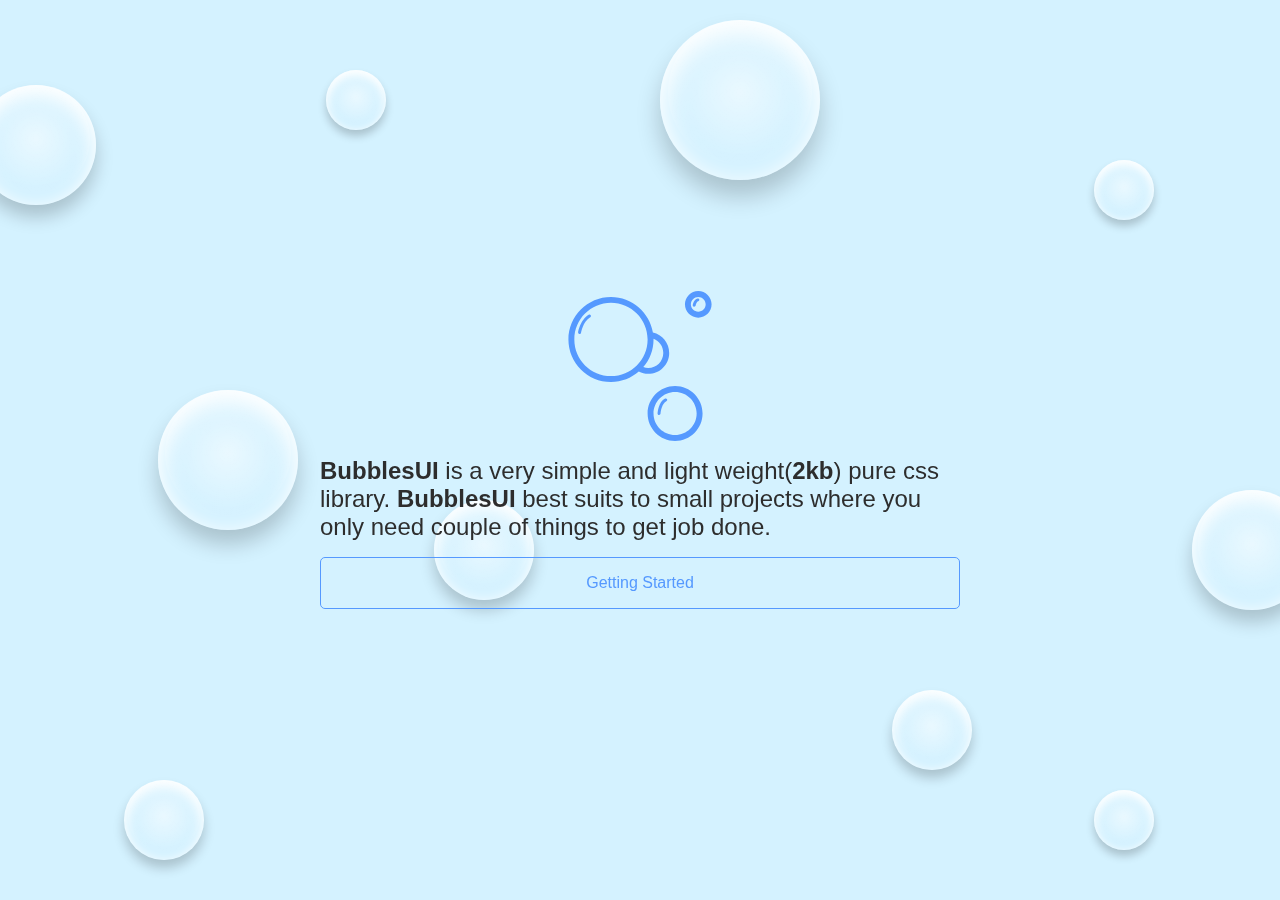
<file: index.html>
<!DOCTYPE html>
<html lang="en">

<head>
    <meta charset="UTF-8">
    <title>Welcome to lite-ui</title>
    <link rel="stylesheet" href="reset.css">
    <link rel="stylesheet" href="index.css">
    <style>
    
    </style>
    <link rel="stylesheet" href="bubbles-animation.css">
</head>

<body>
    <div id="background-wrap">
    <div class="bubble x1"></div>
    <div class="bubble x2"></div>
    <div class="bubble x3"></div>
    <div class="bubble x4"></div>
    <div class="bubble x5"></div>
    <div class="bubble x6"></div>
    <div class="bubble x7"></div>
    <div class="bubble x8"></div>
    <div class="bubble x9"></div>
    <div class="bubble x10"></div>
</div>
    <div class="container">
        <img src="img/bubbles.svg" alt="">
        <p><strong>BubblesUI</strong> is a very simple and light weight(<strong>2kb</strong>) pure css library. <strong>BubblesUI</strong> best suits to small projects where you only need couple of things to get job done.
        </p>
        
        <a href="./getting-started.html">Getting Started</a>
    </div>
</body>

</html>
</file>
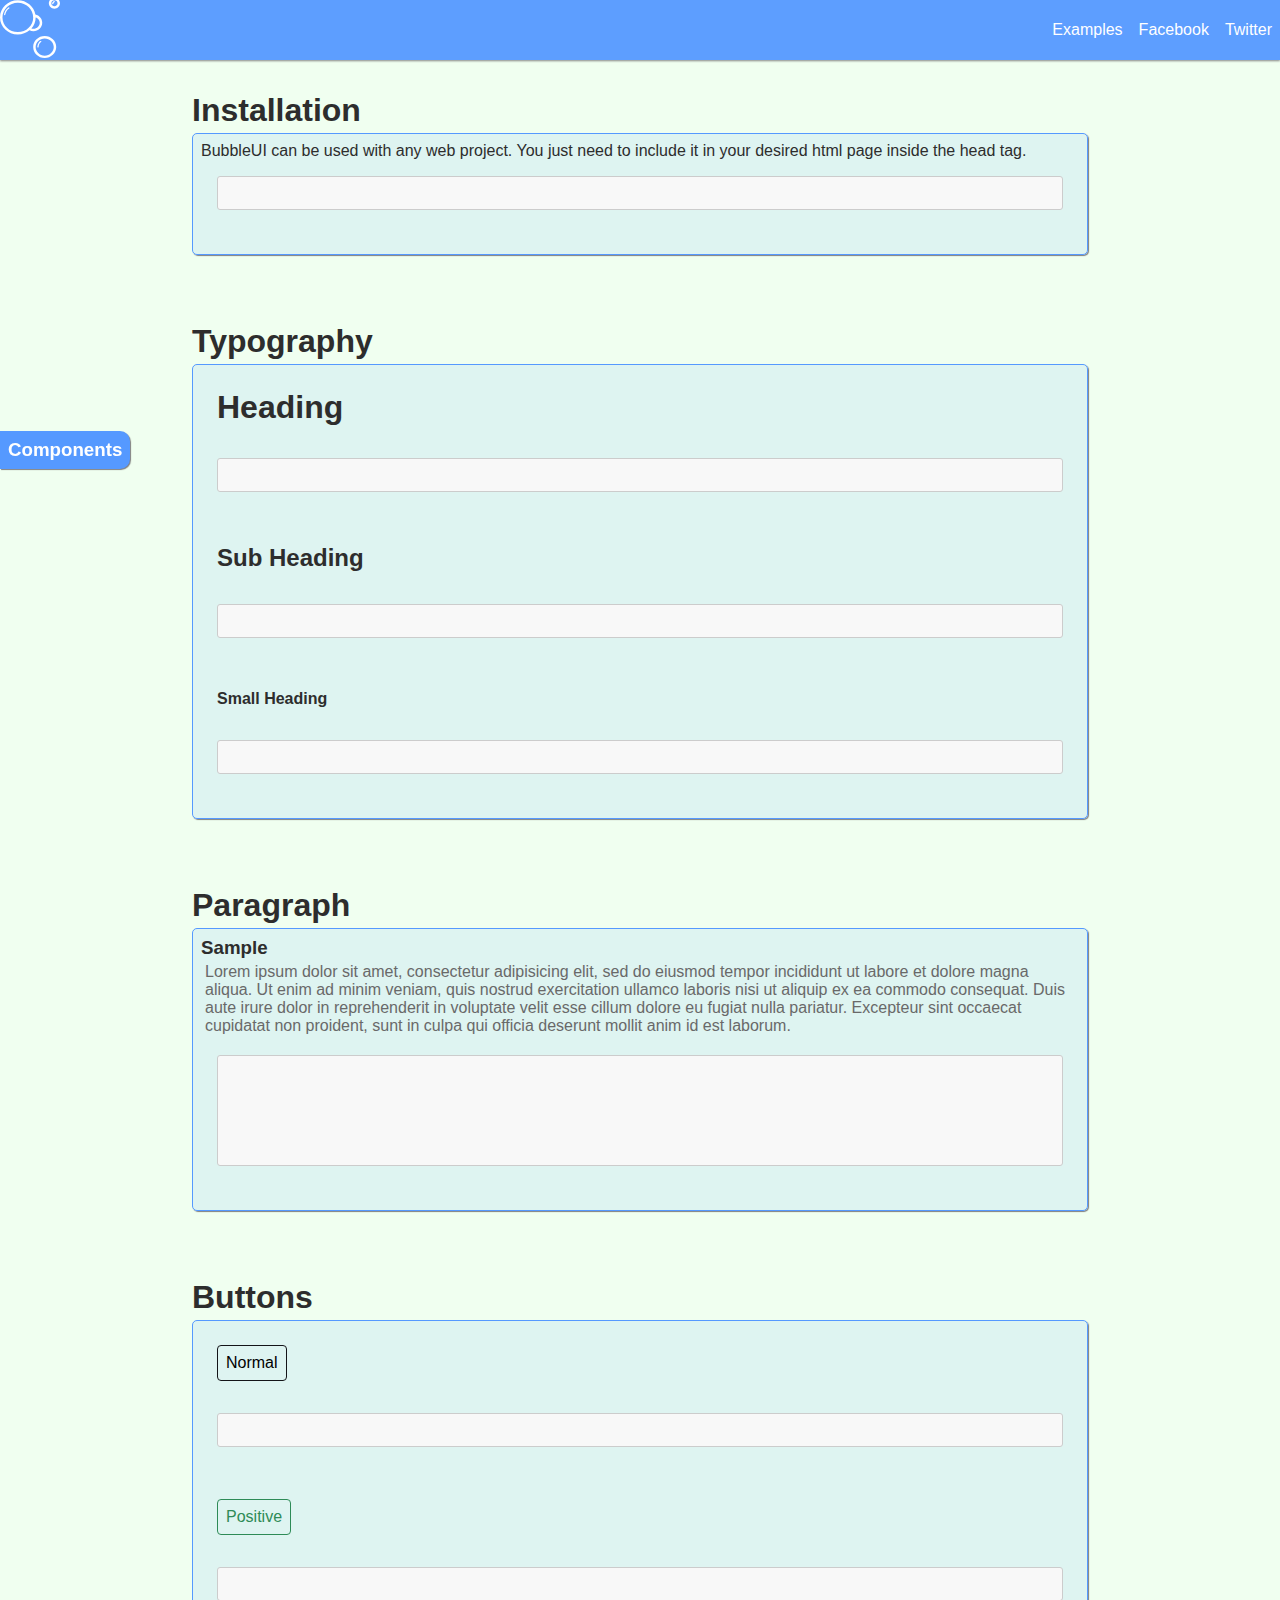
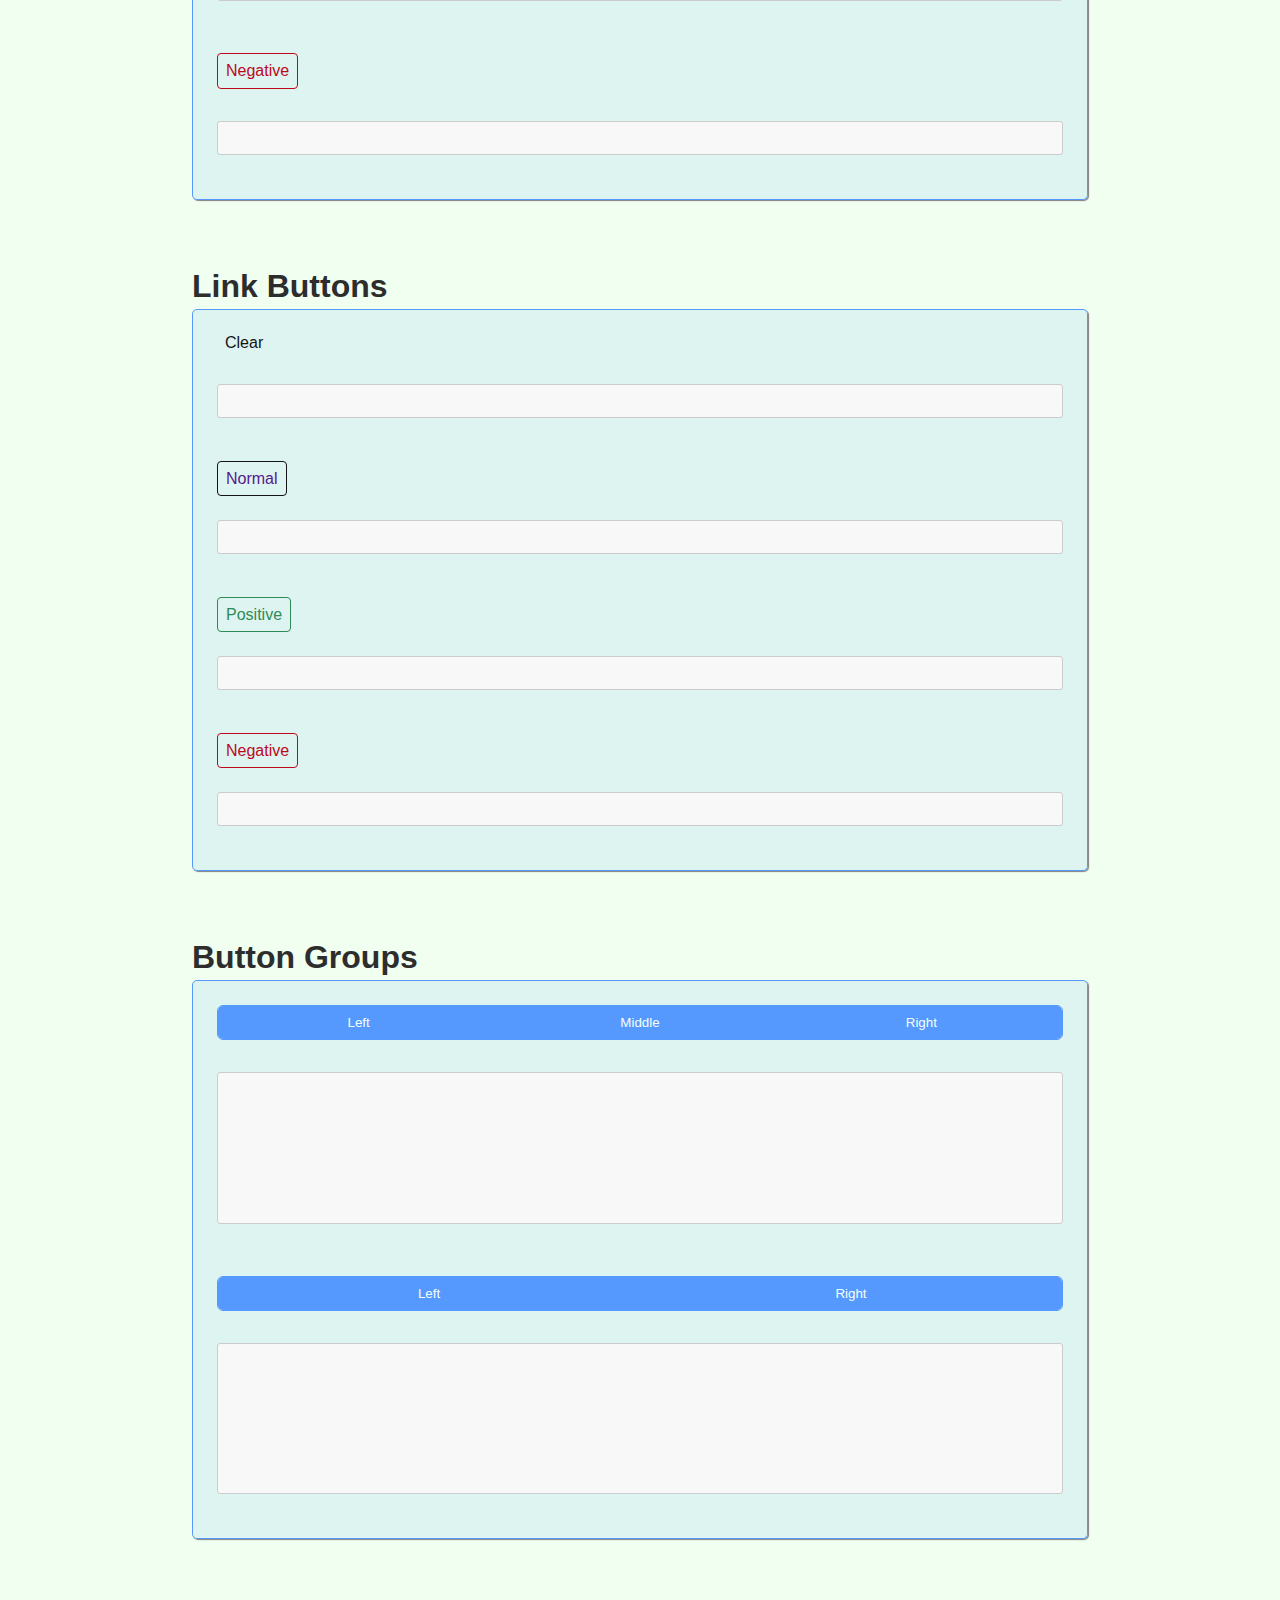
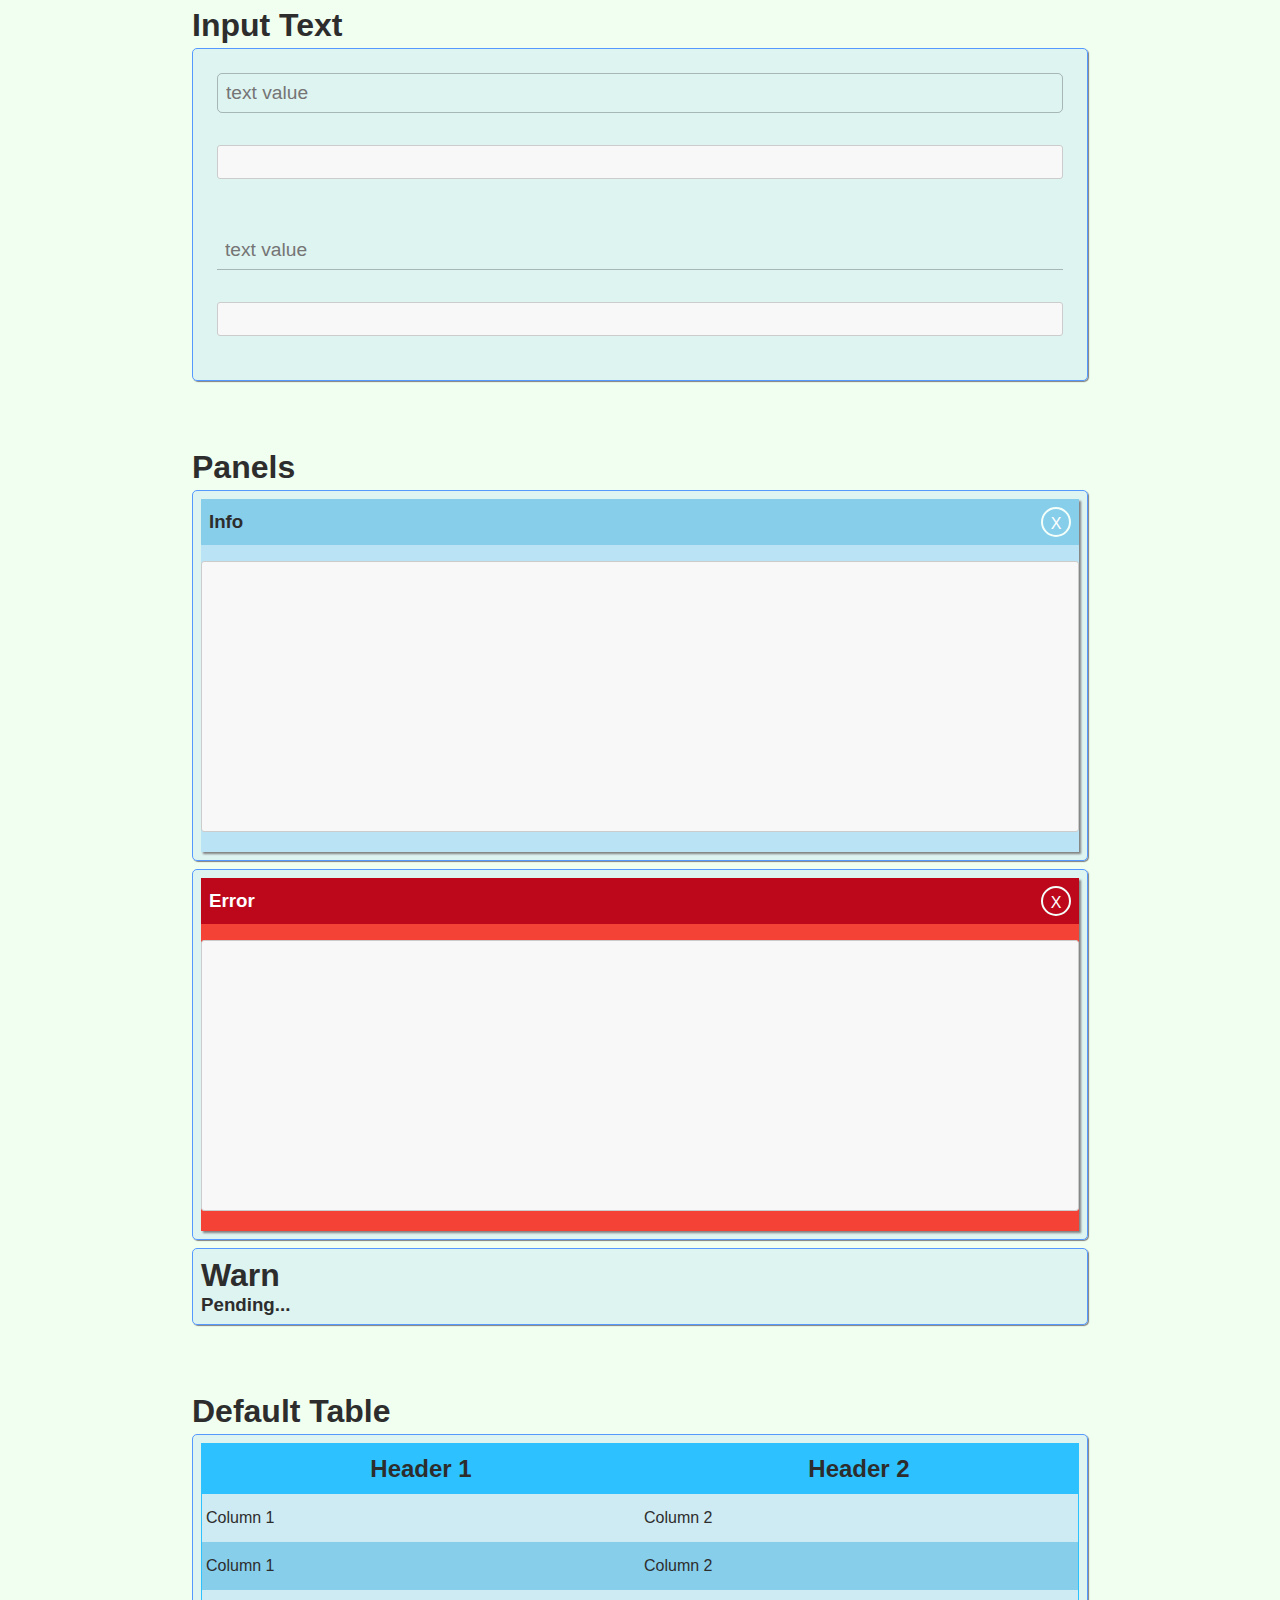
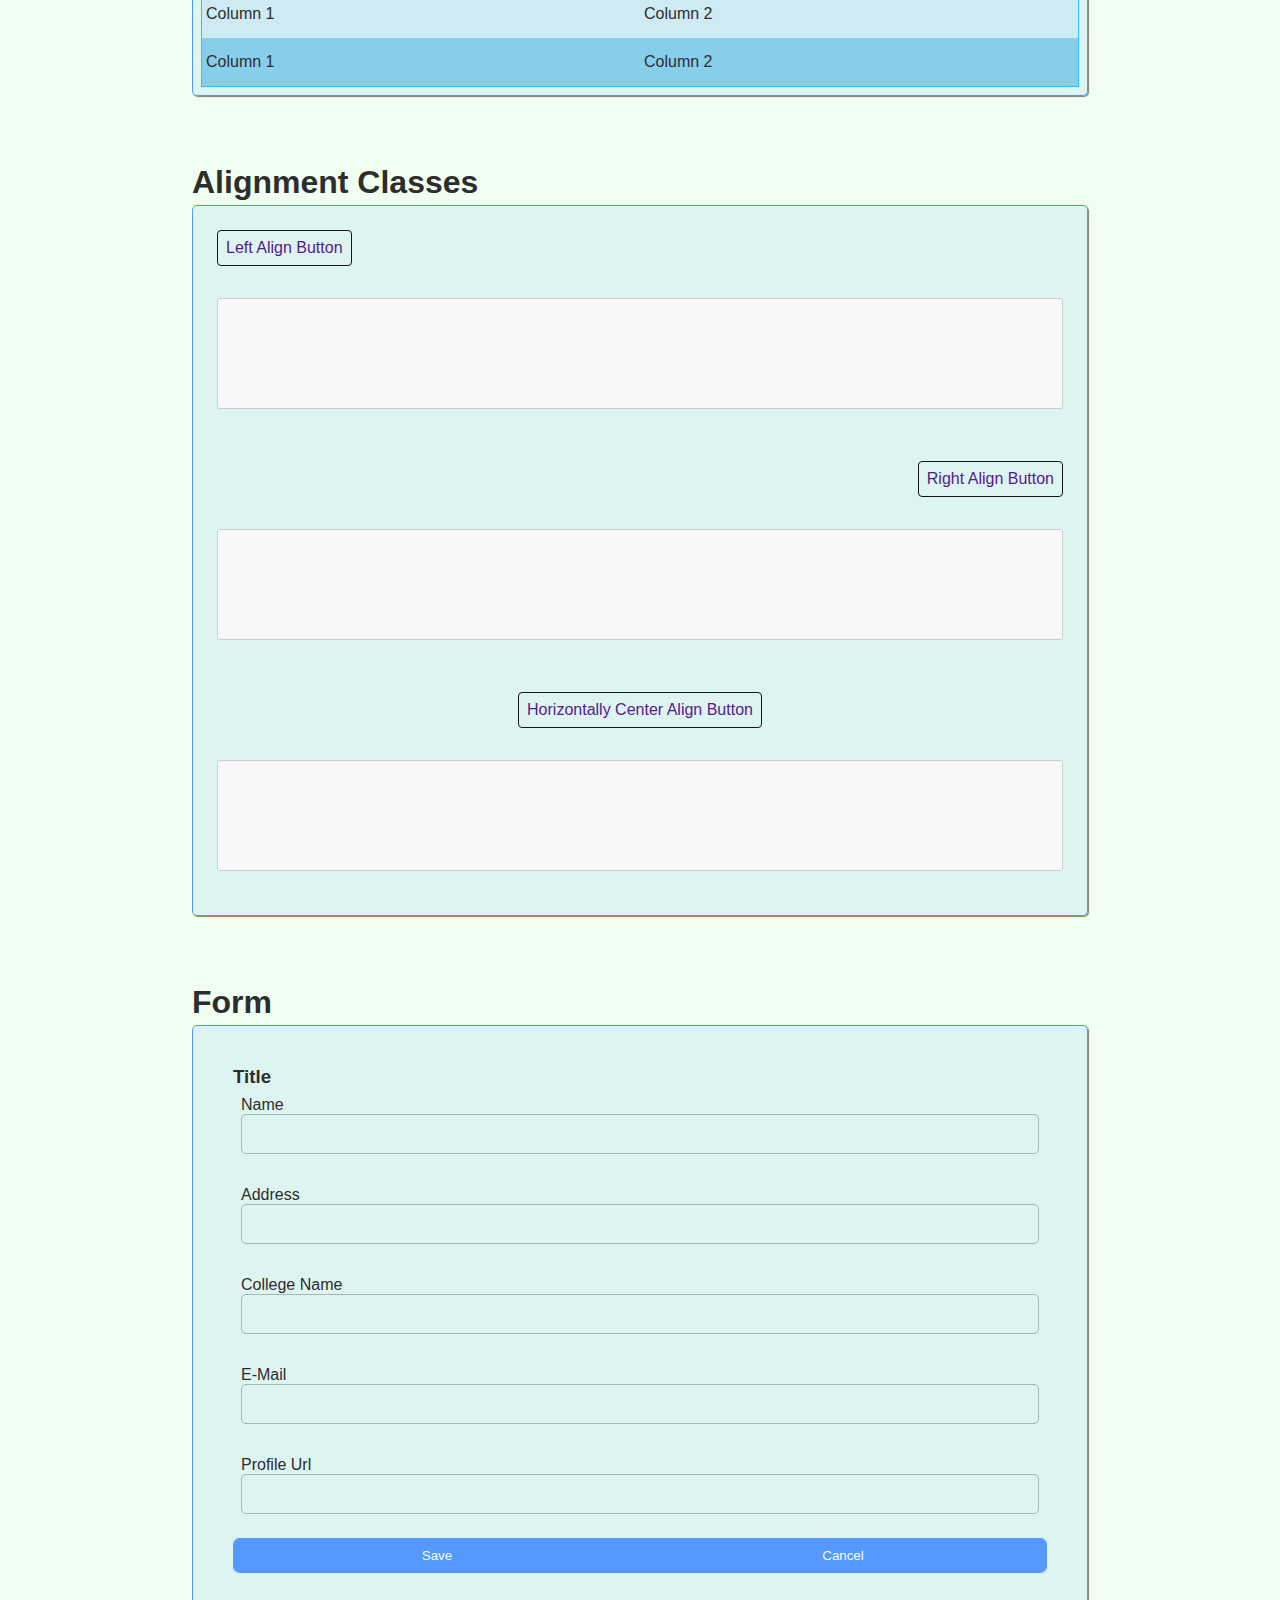
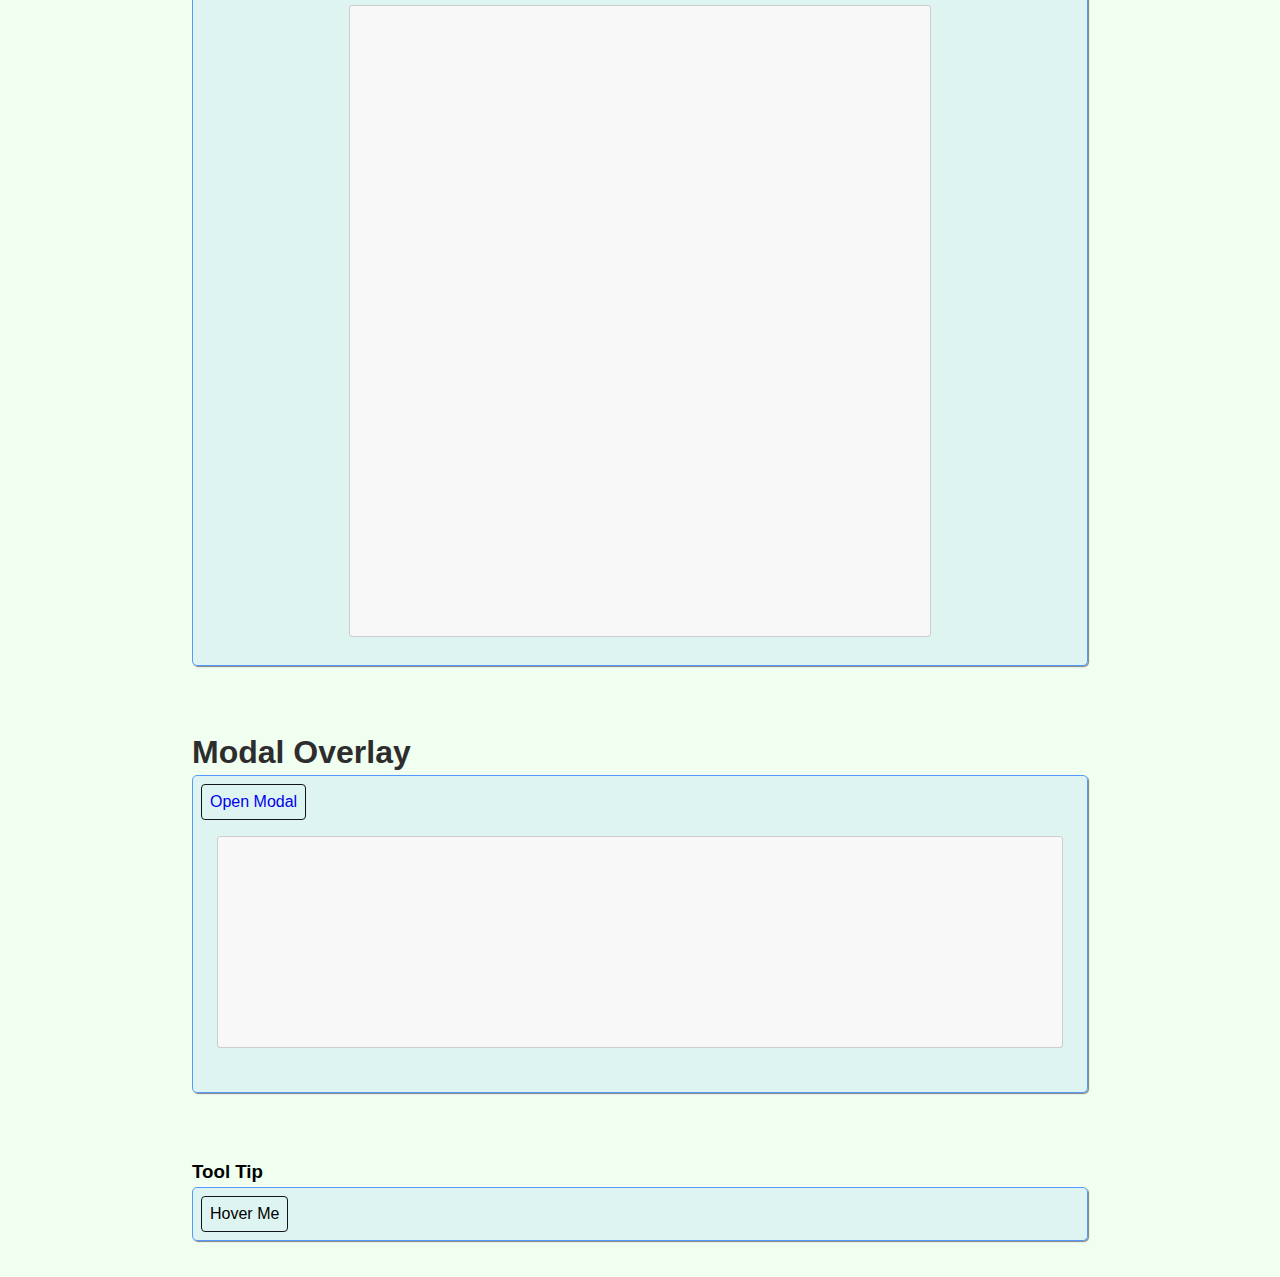
<file: getting-started.html>
<!DOCTYPE html>
<html lang="en">

<head>
    <meta charset="UTF-8">
    <title>Getting Started Guide</title>
    <link rel="stylesheet" href="reset.css">
    <link rel="stylesheet" href="getting-started.css">
    <link rel="stylesheet" href="bubblesui.css">
    <!-- <link rel="stylesheet" href="bubblesui.min.css"> -->
    <link rel="stylesheet" type="text/css" href="moving-bubbles.css">
    <link rel="stylesheet" type="text/css" href="theme.css">
    <style>

    </style>
</head>

<body>
    <div class="nav-wrapper">
        <div class="nav-bar">
            <a href="./">
                <img class="logo" src="img/bubbles_logo.svg" alt="">
            </a>
            <ul>
                <li><a href="./playground.html">Examples</a></li>
                <li><a href="">Facebook</a></li>
                <li><a href="Twitter">Twitter</a></li>
            </ul>
        </div>
    </div>
    <div class="sidebar">
        <h3>Components</h3>
        <ol>
            <li><a href="#typography">Typography</a></li>
            <li>
                <a href="#paragraph">Paragraphs</a>
            </li>
            <li>
                <a href="#buttons">Buttons</a>
            </li>
            <li>
                <a href="#linkButtons">Link Buttons</a>
            </li>
            <li>
                <a href="#buttonGroups">Button Groups</a>
            </li>
            <li>
                <a href="#inputFields">Input Fields</a>
            </li>
            <li>
                <a href="#panels">Panels</a>
            </li>
            <li>
                <a href="#table">Table</a>
            </li>
            <li>
                <a href="#alignments">Alignments</a>
            </li>
            <li>
                <a href="#form">Form</a>
            </li>
            <li>
                <a href="#navBar">Nav bar</a>
            </li>
            <li>
                <a href="#modal">Full Screen Modal</a>
            </li>
            <li>
                <a href="#toolTips">Tool Tip</a>
            </li>
        </ol>
    </div>
    <div class="container">
        <div class="section" id="Installation">
            <h3 class="heading">Installation</h3>
            <div class="content">
                <p>
                    BubbleUI can be used with any web project. You just need to include it in your desired html page inside the head tag.
                </p>
                <div class="row">
                    <div class="col-50">
                        <pre><code data-language="html"><link rel="stylesheet" href="https://kodecamp.github.io/bubbles-ui/bubblesui.min.css"></code></pre>
                    </div>
                </div>
            </div>
        </div>
        <div class="section" id="typography">
            <h3 class="heading">Typography</h3>
            <div class="content">
                <div class="row">
                    <div class="col-50">
                        <h1 class="heading">Heading</h1>
                    </div>
                    <div class="col-50">
                        <span> <pre><code data-language="html"><h1 class="heading">Heading 1</h1></code></pre></span>
                    </div>
                    <!-- Heading -->
                    <div class="col-50">
                        <h1 class="sub-heading">Sub Heading</h1>
                    </div>
                    <div class="col-50">
                        <span> <pre><code data-language="html"><h1 class="sub-heading">Sub Heading</h1></code></pre></span>
                    </div>
                    <!-- Sub Heading -->
                    <div class="col-50">
                        <h1 class="small-heading">Small Heading</h1>
                    </div>
                    <div class="col-50">
                        <span> <pre><code data-language="html"><h1 class="small-heading">Small Heading</h1></code></pre></span>
                    </div>
                    <!-- Mini Heading -->
                </div>
            </div>
        </div>
        <div class="section" id="paragraph">
            <h3 class="heading">Paragraph</h3>
            <div class="content">
                <h3>Sample</h3>
                <p class="para">
                    Lorem ipsum dolor sit amet, consectetur adipisicing elit, sed do eiusmod tempor incididunt ut labore et dolore magna aliqua. Ut enim ad minim veniam, quis nostrud exercitation ullamco laboris nisi ut aliquip ex ea commodo consequat. Duis aute irure dolor in reprehenderit in voluptate velit esse cillum dolore eu fugiat nulla pariatur. Excepteur sint occaecat cupidatat non proident, sunt in culpa qui officia deserunt mollit anim id est laborum.
                </p>
                <div class="row">
                    <div class="col-50">
                        <pre><code data-language="html">
                    <p class="para">
                        content
                    </p>
                </code></pre>
                    </div>
                </div>
            </div>
        </div>
        <div class="section" id="buttons">
            <h3 class="heading">Buttons</h3>
            <div class="content">
                <div class="row">
                    <div class="col-50">
                        <button class="btn">Normal</button>
                    </div>
                    <div class="col-50">
                        <span> <pre><code data-language="html"><button class="btn">Normal</button></code></pre></span>
                    </div>
                    <!-- btn -->
                    <div class="col-50">
                        <button class="btn btn-positive">Positive</button>
                    </div>
                    <div class="col-50">
                        <span> <pre><code data-language="html"><button class="btn btn-positive">Positive</button></code></pre></span>
                    </div>
                    <!-- btn positive -->
                    <div class="col-50">
                        <button class="btn btn-negative">Negative</button>
                    </div>
                    <div class="col-50">
                        <span> <pre><code data-language="html"><button class="btn btn-negative">Negative</button></code></pre></span>
                    </div>
                    <!-- btn positive -->
                </div>
            </div>
        </div>
        <div class="section" id="linkButtons">
            <h3 class="heading">Link Buttons</h3>
            <div class="content">
                <div class="row">
                    <div class="col-50">
                        <a href="" class="link clear">Clear</a>
                    </div>
                    <div class="col-50">
                        <span> <pre><code data-language="html"><a href="" class="link clear">Clear</a></code></pre></span>
                    </div>
                    <!-- link clear -->
                    <div class="col-50">
                        <a href="" class="link btn">Normal</a>
                    </div>
                    <div class="col-50">
                        <span> <pre><code data-language="html"> <a href="" class="link btn">Normal</a></code></pre></span>
                    </div>
                    <!-- btn -->
                    <div class="col-50">
                        <a href="" class="link btn btn-positive">Positive</a>
                    </div>
                    <div class="col-50">
                        <span> <pre><code data-language="html"><a href="" class="link btn btn-positive">Positive</a></code></pre></span>
                    </div>
                    <!-- btn -->
                    <div class="col-50">
                        <a href="" class="link btn btn-negative">Negative</a>
                    </div>
                    <div class="col-50">
                        <span> <pre><code data-language="html"><a href="" class="link btn btn-negative">Negative</a></code></pre></span>
                    </div>
                    <!-- btn -->
                </div>
            </div>
        </div>
        <div class="section" id="buttonGroups">
            <h3 class="heading">Button Groups</h3>
            <div class="content">
                <div class="row">
                    <div class="col-50">
                        <div class="button-group">
                            <button class="left">Left</button>
                            <button class="middle">Middle</button>
                            <button class="right">Right</button>
                        </div>
                    </div>
                    <div class="col-50">
                        <pre><code data-language="html">
            <div class="button-group">
                <button class="left">Left</button>
                <button class="middle">Middle</button>
                <button class="right">Right</button>
            </div>
                        </code></pre>
                    </div>
                    <div class="col-50">
                        <div class="button-group">
                            <button class="left">Left</button>
                            <button class="right">Right</button>
                        </div>
                    </div>
                    <div class="col-50">
                        <pre>
                    <code data-language="html">
            <div class="button-group">
                <button class="left">Left</button>
                <button class="right">Right</button>
            </div>
                    </code>
                </pre>
                    </div>
                </div>
            </div>
        </div>
        <div class="section" id="inputFields">
            <h3 class="heading">Input Text</h3>
            <div class="content">
                <div class="row">
                    <div class="col-50">
                        <input type="text" placeholder="text value">
                    </div>
                    <div class="col-50">
                        <span> <pre><code data-language="html"><input type="text"></code></pre></span>
                    </div>
                    <!-- link clear -->
                    <div class="col-50">
                        <input type="text" class="modern" placeholder="text value">
                    </div>
                    <div class="col-50">
                        <span> <pre><code data-language="html"><input type="text" class="modern"></code></pre></span>
                    </div>
                    <!-- link clear -->
                </div>
            </div>
        </div>
        <div class="section" id="panels">
            <h3 class="heading">Panels</h3>
            <div class="content">
                <div class="panel">
                    <div class="header">
                        <h3>Info</h3>
                        <a href="" class="close">X</a>
                    </div>
                    <div class="content">
                        <p class="msg-desc">
                            <pre><code data-language="html">
                                <div class="panel">
                                    <div class="header">
                                        <h3>Info</h3>
                                        <a href="" class="close">X</a>
                                    </div>
                                    <div class="content">
                                        <p class="msg-desc">
                                            message content
                                        </p>
                                    </div>
                                </div>
                            </code></pre>
                        </p>
                    </div>
                </div>
                <!-- panel -->
            </div>
            <div class="content">
                <div class="panel alert">
                    <div class="header">
                        <h3>Error</h3>
                        <a href="" class="close">X</a>
                    </div>
                    <div class="content">
                        <p class="msg-desc">
                            <pre><code data-language="html">
                                <div class="panel alert">
                                    <div class="header">
                                        <h3>Info</h3>
                                        <a href="" class="close">X</a>
                                    </div>
                                    <div class="content">
                                        <p class="msg-desc">
                                            message content
                                        </p>
                                    </div>
                                </div>
                            </code></pre>
                        </p>
                    </div>
                </div>
                <!-- panel -->
            </div>
            <div class="content">
                <h1>Warn</h1>
                <h3>Pending...</h3>
            </div>
        </div>
        <div class="section" id="table">
            <h3 class="heading">Default Table</h3>
            <div class="content">
                <table>
                    <tr>
                        <th>Header 1</th>
                        <th>Header 2</th>
                    </tr>
                    <tr>
                        <td>Column 1</td>
                        <td>Column 2</td>
                    </tr>
                    <tr>
                        <td>Column 1</td>
                        <td>Column 2</td>
                    </tr>
                    <tr>
                        <td>Column 1</td>
                        <td>Column 2</td>
                    </tr>
                    <tr>
                        <td>Column 1</td>
                        <td>Column 2</td>
                    </tr>
                </table>
            </div>
        </div>
        <div class="section" id="alignments">
            <h3 class="heading">Alignment Classes</h3>
            <div class="content">
                <div class="row">
                    <div class="col-50">
                        <div class="align left">
                            <a href="" class="btn link">Left Align Button</a>
                        </div>
                    </div>
                    <div class="col-50">
                        <pre><code data-language="html">
                    < div class="align left">
                        Place you component here
                        < /div>
                </code></pre>
                    </div>
                    <div class="col-50">
                        <div class="align right">
                            <a href="" class="btn link">Right Align Button</a>
                        </div>
                    </div>
                    <div class="col-50">
                        <pre><code data-language="html">
                    < div class="align right">
                        Place you component here
                        < /div>
                </code></pre>
                    </div>
                    <div class="col-50">
                        <div class="align center-v center-h">
                            <a href="" class="btn link">Horizontally Center Align Button</a>
                        </div>
                    </div>
                    <div class="col-50">
                        <pre><code data-language="html">
                    <div class="align center-v center-h">
                        Place your content here
                    </div>
                </code></pre>
                    </div>
                </div>
            </div>
        </div>
        <div class="section" id="form">
            <h3 class="heading">Form</h3>
            <div class="content">
                <form class="form">
                    <h3>Title</h3>
                    <fieldset>
                        <label for="name">Name</label>
                        <input type="text" name="" id="name">
                    </fieldset>
                    <fieldset>
                        <label for="address">Address</label>
                        <input type="text" name="" id="address">
                    </fieldset>
                    <fieldset>
                        <label for="collegeName">College Name</label>
                        <input type="text" name="" id="collegeName">
                    </fieldset>
                    <fieldset>
                        <label for="email">E-Mail</label>
                        <input type="email" name="" id="email">
                    </fieldset>
                    <fieldset>
                        <label for="url">Profile Url</label>
                        <input type="url" name="" id="url">
                    </fieldset>
                    <div class="button-panel">
                        <div class="button-group">
                            <button class="left">Save</button>
                            <button class="right" type="reset">Cancel</button>
                        </div>
                    </div>
                </form>
                <div class="row col-50">
                    <pre><code data-language="html">
                    <form class="form">
                        <h3>Title</h3>
                        <fieldset>
                            <label for="name">Name</label>
                            <input type="text" name="" id="name">
                        </fieldset>
                        <fieldset>
                            <label for="address">Address</label>
                            <input type="text" name="" id="address">
                        </fieldset>
                        <fieldset>
                            <label for="collegeName">College Name</label>
                            <input type="text" name="" id="collegeName">
                        </fieldset>
                        <fieldset>
                            <label for="email">E-Mail</label>
                            <input type="email" name="" id="email">
                        </fieldset>
                        <fieldset>
                            <label for="url">Profile Url</label>
                            <input type="url" name="" id="url">
                        </fieldset>
                        <div class="button-panel">
                            <div class="button-group">
                                <button class="left">Save</button>
                                <button class="right" type="reset">Cancel</button>
                            </div>
                        </div>
                    </form>
                </code></pre>
                </div>
            </div>
        </div>
        <div class="section" id="modal">
            <h3 class="heading">Modal Overlay</h3>
            <div class="content">
                <a href="#openModal" class="btn link">Open Modal</a>
                <div id="openModal" class="modalDialog">
                    <div>
                        <a href="#close-btn" title="Close" class="close-btn">X</a>
                        <h2 class="modal-title">Modal Box</h2>
                        <p class="para">loreLorem ipsum dolor sit amet, consectetur adipisicing elit, sed do eiusmod tempor incididunt ut labore et dolore magna aliqua. Ut enim ad minim veniam, quis nostrud exercitation ullamco laboris nisi ut aliquip ex ea commodo consequat. Duis aute irure dolor in reprehenderit in voluptate velit esse cillum dolore eu fugiat nulla pariatur. Excepteur sint occaecat cupidatat non proident, sunt in culpa qui officia deserunt mollit anim id est laborum.</p>
                    </div>
                </div>
                <div class="row">
                    <div class="col-50">
                        <pre><code data-language="html">
                    <a href="#openModal" class="btn link">Open Modal</a>
                    <div id="openModal" class="modalDialog">
                        <div>
                            <a href="#close-btn" title="Close" class="close-btn">X</a>
                            <h2>Modal Box</h2>
                            <p>put your content here</p>
                        </div>
                    </div>
                </code></pre>
                    </div>
                </div>
            </div>
        </div>
        <div class="section">
            <h3>Tool Tip</h3>
            <div class="content">
                <div class="tooltip">
                    <button class="link btn trigger" id="trigger">Hover Me</button>
                    <span>Tool tip message</span>
                </div>
                
            </div>
        </div>
        <!-- <div class="auto-message panel alert" id="autoMessage">
            <div class="header">
                <h3>Welcome to BubbleUI</h3>
                
            </div>
            <div class="content">
                <h3 class="msg-desc">
                            We highly appreciate your feedback. Please send us your valueable feedback @ <strong>findjyotsnaj9@gmail.com</strong>
                        </h3>
            </div>
        </div> -->
    </div>
    <script type="text/javascript" src="./rainbow-custom.min.js"></script>
    </pre>
</body>

</html>
</file>
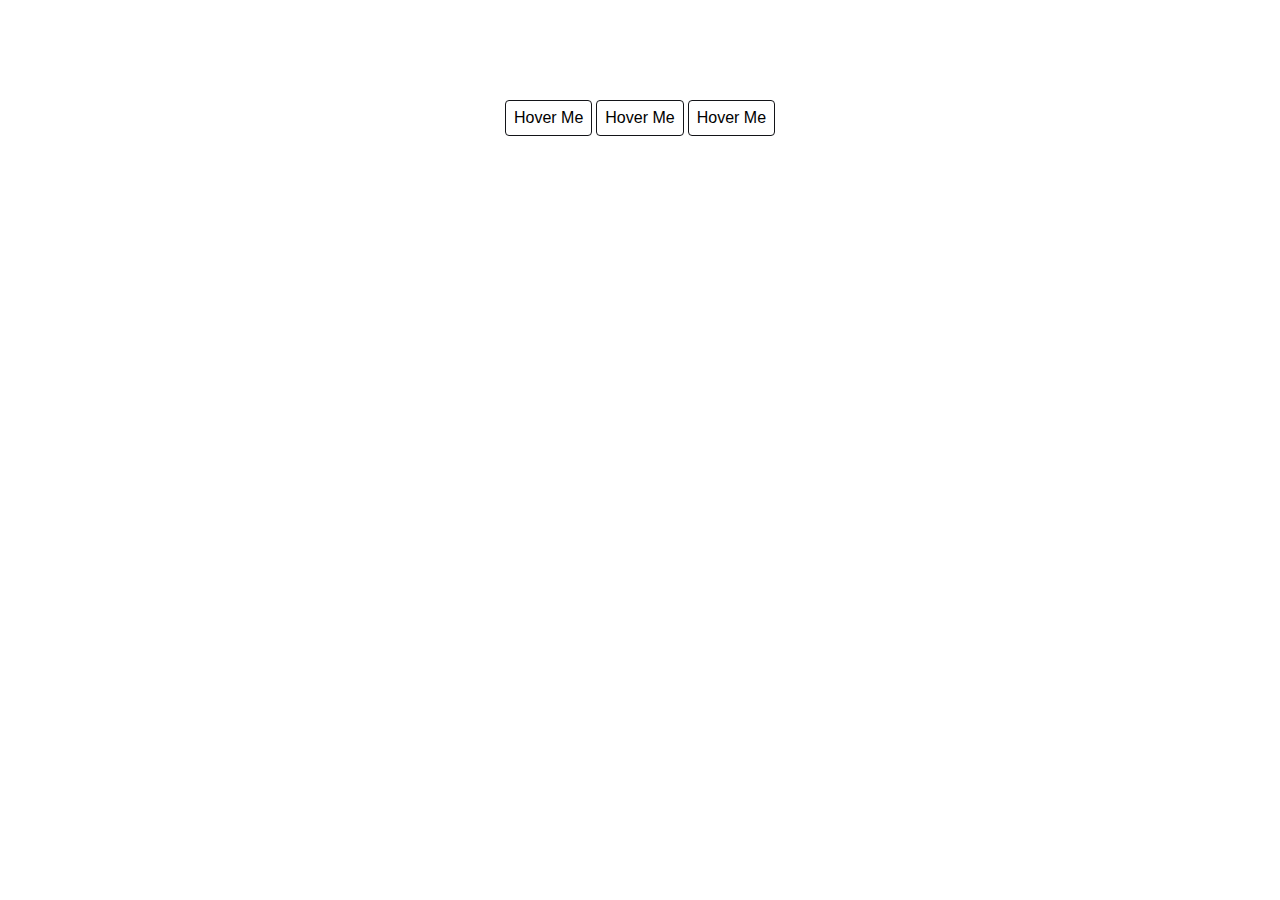
<file: newcomponent.html>
<!DOCTYPE html>
<html lang="en">

<head>
    <meta charset="UTF-8">
    <title>New Component Test</title>
    <link rel="stylesheet" href="bubblesui.css">
    <style>
    body {
        text-align: center;
        top: 200px;
        height: 600px;
        margin: 100px;
    }
    </style>
</head>

<body>
    
    <div class="tooltip">
    	<button class="btn">Hover Me</button>
        <button class="btn" id="trigger">Hover Me</button>
        <span>Tool tip message</span>
    </div>
    <div class="tooltip">
        <button class="btn" id="trigger">Hover Me</button>
        <span>Tool tip message</span>
    </div>
</body>

</html>
</file>
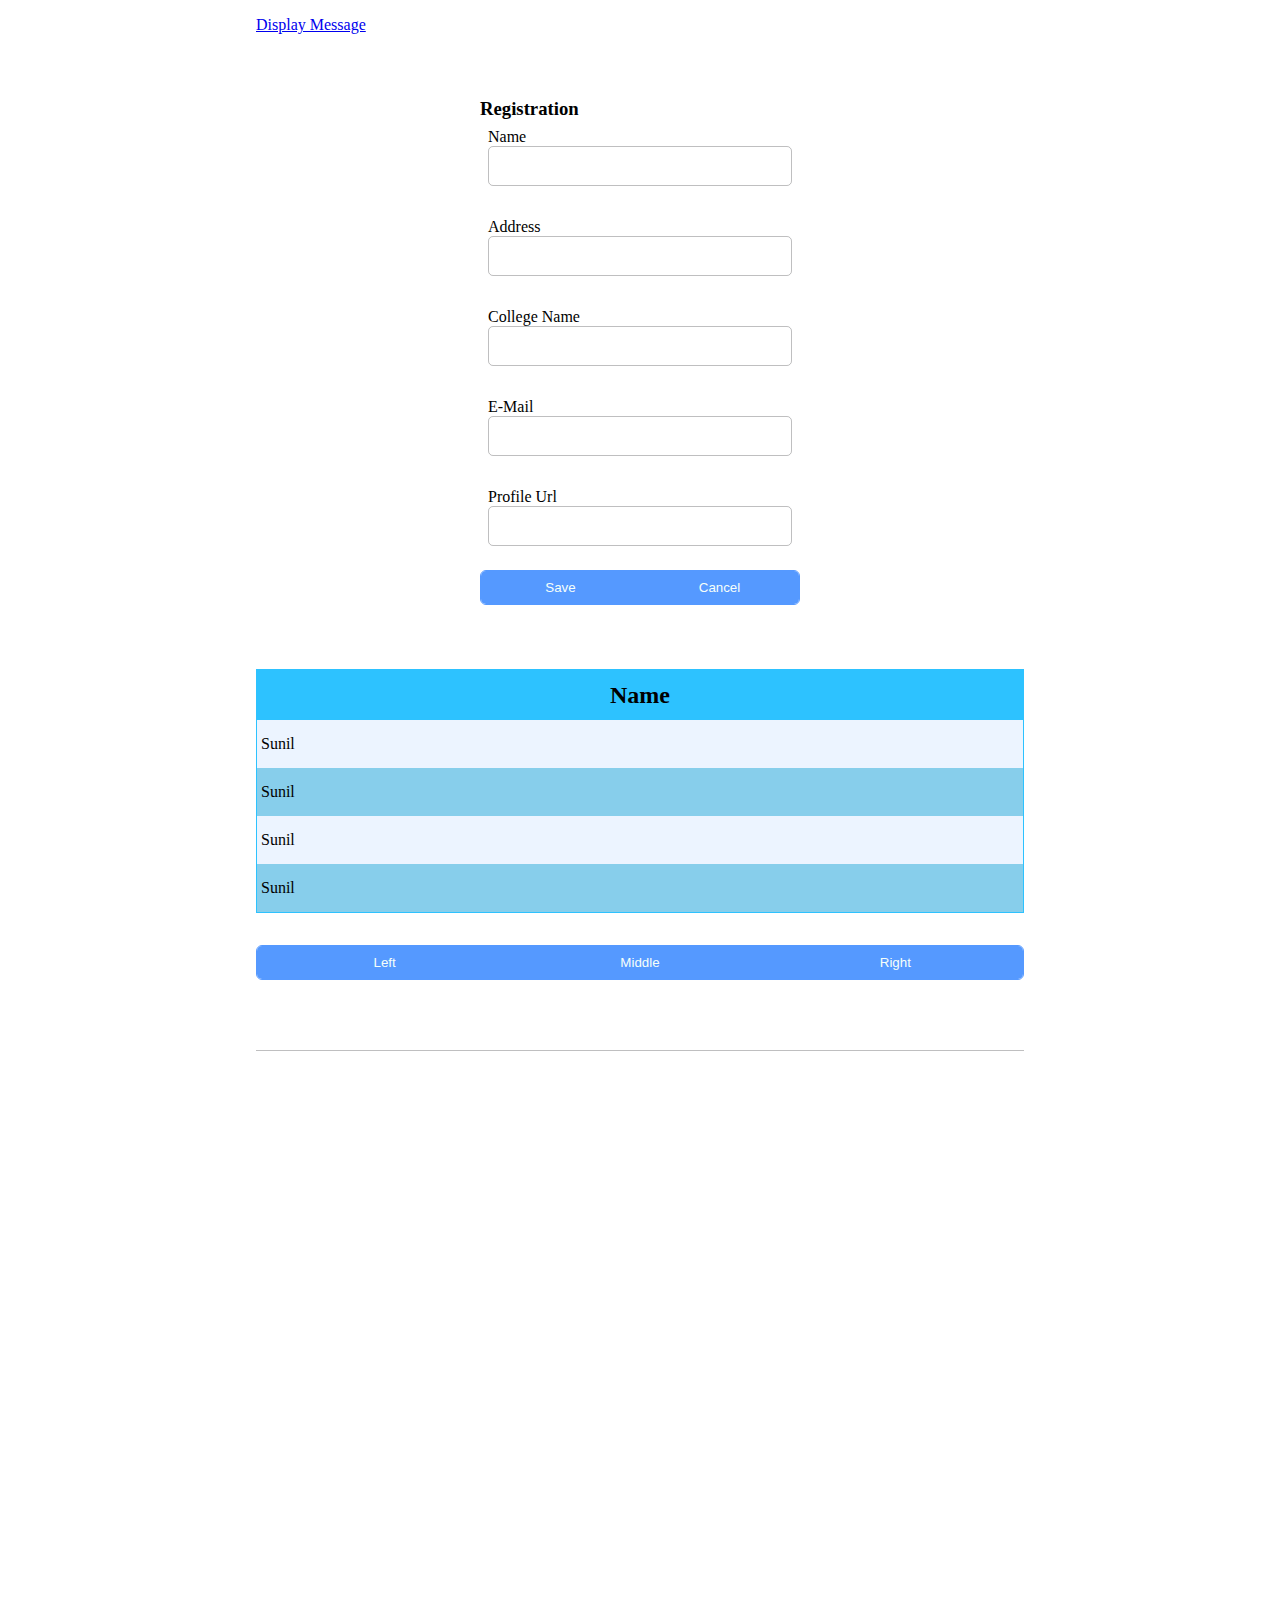
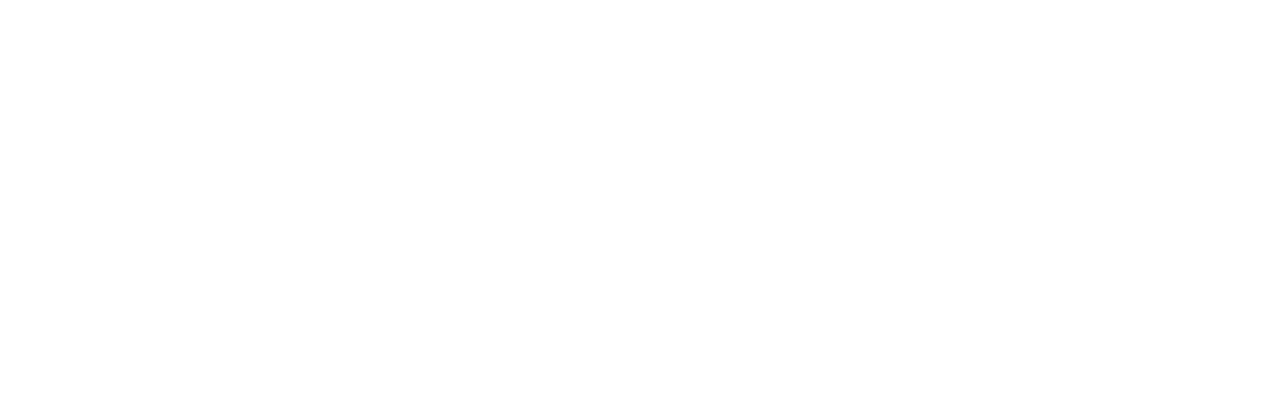
<file: playground.html>
<!DOCTYPE html>
<html lang="en">

<head>
    <meta charset="UTF-8">
    <title>Sample Login Page</title>
    <link rel="stylesheet" type="text/css" href="bubblesui.css">
    <link rel="stylesheet" type="text/css" href="moving-bubbles.css">
    <style>
    body {
        height: 2000px;
        display: flex;
        flex-direction: row;
        justify-content: center;
        /*align-items: center;*/
    }
    
    .message-panel:target{
		display: block;
		/*border: 10px solid blue;*/
    }

    .playground {
        display: flex;
        flex-direction: column;
        /*justify-content: center;*/
        align-items: center;
        width: 60%;
    }
    
    .playground .play {
        margin: 16px;
        width: 100%;
    }
    
    .message-panel {
        left: 50%;
        transform: translateX(-50%);
        top: 300px;
        position: fixed;
        width: 50%;
        opacity: 1;
        display: none;
    }
    </style>
</head>

<body>
    <div class="playground">
        <div class="play">
			<a href="#messageBox">Display Message</a>
            <div class="message-panel" id="messageBox">
                <div class="panel info">
                    <div class="header">
                        <h3>Info</h3> <a href="#" class="close">X</a> </div>
                    <div class="content">
                        <p class="msg-desc">Lorem ipsum dolor sit amet, consectetur adipisicing elit, sed do eiusmod tempor incididunt ut labore et dolore magna aliqua. Ut enim ad minim veniam, quis nostrud exercitation ullamco laboris nisi ut aliquip ex ea commodo consequat. Duis aute irure dolor in reprehenderit in voluptate velit esse cillum dolore eu fugiat nulla pariatur. Excepteur sint occaecat cupidatat non proident, sunt in culpa qui officia deserunt mollit anim id est laborum. </p>
                    </div>
                </div>
            </div>
        </div>
        <!-- alignment classes -->
        <div class="play">
            <div class="align center-v center-h">
                <form class="form width-50">
                    <h3>Registration</h3>
                    <fieldset>
                        <label for="name">Name</label>
                        <input type="text" name="" id="name"> </fieldset>
                    <fieldset>
                        <label for="address">Address</label>
                        <input type="text" name="" id="address"> </fieldset>
                    <fieldset>
                        <label for="collegeName">College Name</label>
                        <input type="text" name="" id="collegeName"> </fieldset>
                    <fieldset>
                        <label for="email">E-Mail</label>
                        <input type="email" name="" id="email"> </fieldset>
                    <fieldset>
                        <label for="url">Profile Url</label>
                        <input type="url" name="" id="url"> </fieldset>
                    <div class="button-panel">
                        <div class="button-group">
                            <button class="left">Save</button>
                            <button class="right" type="reset">Cancel</button>
                        </div>
                    </div>
                </form>
            </div>
        </div>
        <div class="play">
            <table>
                <tr>
                    <th>Name</th>
                </tr>
                <tr>
                    <td>Sunil</td>
                </tr>
                <tr>
                    <td>Sunil</td>
                </tr>
                <tr>
                    <td>Sunil</td>
                </tr>
                <tr>
                    <td>Sunil</td>
                </tr>
            </table>
        </div>
        <div class="play">
            <div class="button-group">
                <button class="left">Left</button>
                <button class="middle">Middle</button>
                <button class="right">Right</button>
            </div>
        </div>
        <div class="play">
            <input type="text" class="modern">
        </div>
        <!-- <div class="play">
            <a href="#openModal" class="btn link">Open Modal</a>
            <div id="openModal" class="modalDialog">
                <div> <a href="#close-btn" title="Close" class="close-btn">X</a>
                    <h2>Modal Box</h2>
                    <p>This is a sample modal box that can be created using the powers of CSS3.</p>
                    <p>You could do a lot of things here like have a pop-up ad that shows when your website loads, or create a login/register form for users.</p>
                </div>
            </div>
        </div> -->
    </div>
</body>

</html>
</file>
<file: index.css>
body {
    background-color: mintcream;
    /*border: 10px dotted red;*/
    height: 90vh;
    display: flex;
    flex-direction: column;
    justify-content: center;
    align-items: center;
}

.container {
    display: flex;
    flex-direction: column;
    justify-content: center;
    align-items: center;
}

.container img {
    display: block;
    margin: auto auto;
    width: 150px;
    /*height: 250px;*/
}

.container p {
    font-size: 1.5rem;
    color: rgb(45, 45, 45);
    margin-top: 16px;
    margin-bottom: 16px;
    width: 50%;
}

.container button {
    border: 1px solid seagreen;
    background-color: rgba(46, 139, 87, 0.81);
    color: white;
    padding: 16px;
    width: 100%;
    font-size: 1.5rem;
    border-radius: 5px;
}

.container a {
    text-decoration: none;
    padding: 16px;
    border: 1px solid #5599ff;
    border-radius: 5px;
    color: #5599ff;
    display: block;
    text-align: center;
    background-color: transparent;
    width: 50%;
}

.container a:hover {
    background-color: #5599ff;
    color: white;
}

.container button:hover {
    background-color: seagreen;
}
</file>
<file: bubbles-animation.css>
body {
	background: rgba(0, 180, 255, 0.17);
	color: #333;
	font: 100% Lato, Arial, Sans Serif;
	height: 100vh;
	margin: 0;
	padding: 0;
	overflow-x: hidden;
}

#background-wrap {
    bottom: 0;
	left: 0;
	position: fixed;
	right: 0;
	top: 0;
	z-index: -1;
}

/* KEYFRAMES */

@-webkit-keyframes animateBubble {
    0% {
        margin-top: 1000px;
    }
    100% {
        margin-top: -100%;
    }
}

@-moz-keyframes animateBubble {
    0% {
        margin-top: 1000px;
    }
    100% {
        margin-top: -100%;
    }
}

@keyframes animateBubble {
    0% {
        margin-top: 1000px;
    }
    100% {
        margin-top: -100%;
    }
}

@-webkit-keyframes sideWays { 
    0% { 
        margin-left:0px;
    }
    100% { 
        margin-left:50px;
    }
}

@-moz-keyframes sideWays { 
    0% { 
        margin-left:0px;
    }
    100% { 
        margin-left:50px;
    }
}

@keyframes sideWays { 
    0% { 
        margin-left:0px;
    }
    100% { 
        margin-left:50px;
    }
}

/* ANIMATIONS */

.x1 {
    -webkit-animation: animateBubble 25s linear infinite, sideWays 2s ease-in-out infinite alternate;
	-moz-animation: animateBubble 25s linear infinite, sideWays 2s ease-in-out infinite alternate;
	animation: animateBubble 25s linear infinite, sideWays 2s ease-in-out infinite alternate;
	
	left: -5%;
	top: 5%;
	
	-webkit-transform: scale(0.6);
	-moz-transform: scale(0.6);
	transform: scale(0.6);
}

.x2 {
    -webkit-animation: animateBubble 20s linear infinite, sideWays 4s ease-in-out infinite alternate;
	-moz-animation: animateBubble 20s linear infinite, sideWays 4s ease-in-out infinite alternate;
	animation: animateBubble 20s linear infinite, sideWays 4s ease-in-out infinite alternate;
	
	left: 5%;
	top: 80%;
	
	-webkit-transform: scale(0.4);
	-moz-transform: scale(0.4);
	transform: scale(0.4);
}

.x3 {
    -webkit-animation: animateBubble 28s linear infinite, sideWays 2s ease-in-out infinite alternate;
	-moz-animation: animateBubble 28s linear infinite, sideWays 2s ease-in-out infinite alternate;
	animation: animateBubble 28s linear infinite, sideWays 2s ease-in-out infinite alternate;
	
	left: 10%;
	top: 40%;
	
	-webkit-transform: scale(0.7);
	-moz-transform: scale(0.7);
	transform: scale(0.7);
}

.x4 {
    -webkit-animation: animateBubble 22s linear infinite, sideWays 3s ease-in-out infinite alternate;
	-moz-animation: animateBubble 22s linear infinite, sideWays 3s ease-in-out infinite alternate;
	animation: animateBubble 22s linear infinite, sideWays 3s ease-in-out infinite alternate;
	
	left: 20%;
	top: 0;
	
	-webkit-transform: scale(0.3);
	-moz-transform: scale(0.3);
	transform: scale(0.3);
}

.x5 {
    -webkit-animation: animateBubble 29s linear infinite, sideWays 4s ease-in-out infinite alternate;
	-moz-animation: animateBubble 29s linear infinite, sideWays 4s ease-in-out infinite alternate;
	animation: animateBubble 29s linear infinite, sideWays 4s ease-in-out infinite alternate;
	
	left: 30%;
	top: 50%;
	
	-webkit-transform: scale(0.5);
	-moz-transform: scale(0.5);
	transform: scale(0.5);
}

.x6 {
    -webkit-animation: animateBubble 21s linear infinite, sideWays 2s ease-in-out infinite alternate;
	-moz-animation: animateBubble 21s linear infinite, sideWays 2s ease-in-out infinite alternate;
	animation: animateBubble 21s linear infinite, sideWays 2s ease-in-out infinite alternate;
	
	left: 50%;
	top: 0;
	
	-webkit-transform: scale(0.8);
	-moz-transform: scale(0.8);
	transform: scale(0.8);
}

.x7 {
    -webkit-animation: animateBubble 20s linear infinite, sideWays 2s ease-in-out infinite alternate;
	-moz-animation: animateBubble 20s linear infinite, sideWays 2s ease-in-out infinite alternate;
	animation: animateBubble 20s linear infinite, sideWays 2s ease-in-out infinite alternate;
	
	left: 65%;
	top: 70%;
	
	-webkit-transform: scale(0.4);
	-moz-transform: scale(0.4);
	transform: scale(0.4);
}

.x8 {
    -webkit-animation: animateBubble 22s linear infinite, sideWays 3s ease-in-out infinite alternate;
	-moz-animation: animateBubble 22s linear infinite, sideWays 3s ease-in-out infinite alternate;
	animation: animateBubble 22s linear infinite, sideWays 3s ease-in-out infinite alternate;
	
	left: 80%;
	top: 10%;
	
	-webkit-transform: scale(0.3);
	-moz-transform: scale(0.3);
	transform: scale(0.3);
}

.x9 {
    -webkit-animation: animateBubble 29s linear infinite, sideWays 4s ease-in-out infinite alternate;
	-moz-animation: animateBubble 29s linear infinite, sideWays 4s ease-in-out infinite alternate;
	animation: animateBubble 29s linear infinite, sideWays 4s ease-in-out infinite alternate;
	
	left: 90%;
	top: 50%;
	
	-webkit-transform: scale(0.6);
	-moz-transform: scale(0.6);
	transform: scale(0.6);
}

.x10 {
    -webkit-animation: animateBubble 26s linear infinite, sideWays 2s ease-in-out infinite alternate;
	-moz-animation: animateBubble 26s linear infinite, sideWays 2s ease-in-out infinite alternate;
	animation: animateBubble 26s linear infinite, sideWays 2s ease-in-out infinite alternate;
	
	left: 80%;
	top: 80%;
	
	-webkit-transform: scale(0.3);
	-moz-transform: scale(0.3);
	transform: scale(0.3);
}

/* OBJECTS */

.bubble {
    -webkit-border-radius: 50%;
	-moz-border-radius: 50%;
	border-radius: 50%;
	
    -webkit-box-shadow: 0 20px 30px rgba(0, 0, 0, 0.2), inset 0px 10px 30px 5px rgba(255, 255, 255, 1);
	-moz-box-shadow: 0 20px 30px rgba(0, 0, 0, 0.2), inset 0px 10px 30px 5px rgba(255, 255, 255, 1);
	box-shadow: 0 20px 30px rgba(0, 0, 0, 0.2), inset 0px 10px 30px 5px rgba(255, 255, 255, 1);
	
    height: 200px;
	position: absolute;
	width: 200px;
}

.bubble:after {
    background: -moz-radial-gradient(center, ellipse cover,  rgba(255,255,255,0.5) 0%, rgba(255,255,255,0) 70%); /* FF3.6+ */
    background: -webkit-gradient(radial, center center, 0px, center center, 100%, color-stop(0%,rgba(255,255,255,0.5)), color-stop(70%,rgba(255,255,255,0))); /* Chrome,Safari4+ */
    background: -webkit-radial-gradient(center, ellipse cover,  rgba(255,255,255,0.5) 0%,rgba(255,255,255,0) 70%); /* Chrome10+,Safari5.1+ */
    background: -o-radial-gradient(center, ellipse cover,  rgba(255,255,255,0.5) 0%,rgba(255,255,255,0) 70%); /* Opera 12+ */
    background: -ms-radial-gradient(center, ellipse cover,  rgba(255,255,255,0.5) 0%,rgba(255,255,255,0) 70%); /* IE10+ */
    background: radial-gradient(ellipse at center,  rgba(255,255,255,0.5) 0%,rgba(255,255,255,0) 70%); /* W3C */
    filter: progid:DXImageTransform.Microsoft.gradient( startColorstr='#80ffffff', endColorstr='#00ffffff',GradientType=1 ); /* IE6-9 fallback on horizontal gradient */

	-webkit-border-radius: 50%;
	-moz-border-radius: 50%;
	border-radius: 50%;
	
    -webkit-box-shadow: inset 0 20px 30px rgba(255, 255, 255, 0.3);
	-moz-box-shadow: inset 0 20px 30px rgba(255, 255, 255, 0.3);
	box-shadow: inset 0 20px 30px rgba(255, 255, 255, 0.3);
	
	content: "";
    height: 180px;
	left: 10px;
	position: absolute;
	width: 180px;
}


/************************************************/

.blur {
        -webkit-animation: blur 3s infinite;
    }
    
    @-webkit-keyframes blur {
        0%,
        100% {
            -webkit-filter: blur(0px);
        }
        50% {
            -webkit-filter: blur(10px);
        }
    }
    
    .hue {
        -webkit-animation: hue 3s infinite;
    }
    
    @-webkit-keyframes hue {
        0%,
        100% {
            -webkit-filter: hue-rotate(0deg);
        }
        50% {
            -webkit-filter: hue-rotate(180deg);
        }
    }
    
    .saturate {
        -webkit-animation: saturate 3s infinite;
    }
    
    @-webkit-keyframes saturate {
        0%,
        100% {
            -webkit-filter: saturate(none);
        }
        50% {
            -webkit-filter: saturate(10);
        }
    }
    
    .brightness {
        -webkit-animation: brightness 3s infinite;
    }
    
    @-webkit-keyframes brightness {
        0%
         {
            -webkit-filter: brightness(5);
        }
        50% {
            -webkit-filter: brightness(10);
        }
    }
    
    .omgwtfbbq {
        -webkit-animation: omgwtfbbq 3s infinite;
    }
    
    @-webkit-keyframes omgwtfbbq {
        0%,
        100% {
            -webkit-filter: blur(0px) brightness(none) hue-rotate(0deg) saturate(none);
        }
        50% {
            -webkit-filter: brightness(10) blur(10px) hue-rotate(180deg) saturate(10);
        }
    }
</file>
<file: getting-started.css>
.nav-wrapper {
    left: 0;
    top: 0;
    position: fixed;
    width: 100%;
    opacity: 0.95;
    z-index: 100;
    box-shadow: 0px 1px 2px gray;
}

.nav-bar {
    background-color: #5599ff;
    height: 60px;
    display: flex;
    justify-content: space-between;
    align-items: center;
}

.nav-bar ul {
    display: flex;
    list-style: none;
    line-height: 60px;
}

.nav-bar ul li {}

.nav-bar ul li a {
    display: inline-block;
    text-decoration: none;
    color: white;
    padding-right: 8px;
    padding-left: 8px;
}

.nav-bar ul li a:hover {
    background-color: mintcream;
    color: #5599ff;
}

.nav-bar .logo {
    width: 60px;
    height: 60px;
}

.container {
    left: 0;
    top: 60px;
    position: relative;
    display: flex;
    flex-direction: column;
    justify-content: center;
    align-items: center;
    width: 75%;
    margin: auto auto;
    /*background-color: red;*/
}

.container .section {
    /*background-color: green;*/
    padding: 32px;
    width: 100%;
    transition: background-color 1s ease-in-out;
    display: flex;
    flex-direction: column;
}

.section .heading {
    color: rgb(45, 45, 45);
}

.section >.content {
    background-color: rgba(85, 153, 255, 0.11);
    border-radius: 5px;
    border: 1px solid #5599ff;
    padding: 8px;
    color: rgb(45, 45, 45);
    display: flex;
    flex-direction: column;
    justify-content: flex-start;
    align-items: baseline;
    margin-top: 4px;
    margin-bottom: 4px;
    box-shadow: 1px 1px 1px gray;
}

.content xmp {
    text-align: left;
}

.sidebar {
    padding: 8px;
    background-color: #5599ff;
    left: 0;
    top: 50%;
    transform: translateY(-50%);
    position: fixed;
    border-top-right-radius: 10px;
    border-bottom-right-radius: 10px;
    box-shadow: 1px 1px 1px gray;
    /*width:5%;*/
    /*height: 5%;*/
    /*transition: all 300ms ease-in-out;*/
    /*animation-name: change-bg;
animation-duration: 2s;
animation-iteration-count: 5;
animation-direction: reverse;
*/
}

@keyframes change-bg {
    from {
        transform: scale(1);
    }
    to {
        transform: scale(1.5);
    }
}

.sidebar h3 {
    color: white;
}

.sidebar ol {
    display: none;
}

.sidebar:hover ol {
    /*box-shadow: 2px 2px 2px gray;*/
    width: 100%;
    display: block;
    list-style-type: none;
}

.sidebar:hover {
    animation-play-state: paused;
}

.sidebar ol {
    /*list-style: none;*/
    /*margin: 16px;*/
}

ol a {
    display: block;
    text-decoration: none;
    color: mintcream;
    font-size: 1rem;
    padding: 4px;
}

ol a:hover {
    color: rgb(0, 176, 249);
    background-color: mintcream;
    color: #5599ff;
}

.row {
    width: 100%;
    display: flex;
    align-items: center;
    flex-wrap: wrap;
    justify-content: center;
}

.row .col-50 {
    width: 100%;
    padding: 16px;
    /*overflow-x: scroll;*/
}

.section:target {
    background-color: rgba(255, 242, 203, 0.55);
    border: 1px solid #FFC107;
    border-radius: 5px;
}
</file>
<file: bubblesui.css>
*{
    margin: 0;
    padding: 0;
    box-sizing: border-box;
}

.heading {
    font-size: 2rem;
}

.sub-heading {
    font-size: 1.5rem;
}

.small-heading {
    font-size: 1rem;
}

.para {
    padding: 4px;
    background: transparent;
    color: rgb(105, 105, 105);
}

.btn {
    background-color: transparent;
    border: 1px solid #131418;
    padding: 8px;
    border-radius: 4px;
    font-size: 1rem;
}

.btn:hover {
    background-color: #131418;
    color: mintcream;
}

.btn-positive {
    border: 1px solid seagreen;
    color: seagreen;
}

.btn-positive:hover {
    background-color: seagreen;
    color: mintcream;
}

.btn-negative {
    border: 1px solid #bd081c;
    color: #bd081c;
}

.btn-negative:hover {
    background-color: #bd081c;
    color: mintcream;
}

.link {
    text-decoration: none;
}

.clear {
    background-color: transparent;
    /*border: 1px solid #131418;*/
    color: #131418;
    padding: 8px;
    border-radius: 4px;
    font-size: 1rem;
}

.button-group {
    display: flex;
    flex-direction: row;
    justify-content: center;
    width: 100%;
    border: 1px solid #5599ff;
    border-top-left-radius: 6px;
    border-bottom-left-radius: 6px;
    border-top-right-radius: 6px;
    border-bottom-right-radius: 6px;
    /*background-color: #5599ff;*/
}

.button-group button {
    /*border: 1px soli;*/
    flex: 1;
    padding: .5rem;
    background-color: #5599ff;
    border: 1px solid transparent;
    color: mintcream;
}

.button-group button:hover {
    background-color: transparent;
    color: #5599ff;
}

.button-group .left {
    border-top-left-radius: 5px;
    border-bottom-left-radius: 5px;
}

.button-group .right {
    border-top-right-radius: 5px;
    border-bottom-right-radius: 5px;
}

input[type=text] {
    padding: 0.5rem;
    width: 100%;
    font-size: 1.2rem;
    background-color: transparent;
    border: 1px solid rgba(19, 20, 24, 0.27);
    border-radius: 5px;
    outline: none;
}

input[type=text]:hover {
    border: 1px solid #131418;

}

input[type=url] {
    padding: 0.5rem;
    width: 100%;
    font-size: 1.2rem;
    background-color: transparent;
    border: 1px solid rgba(19, 20, 24, 0.27);
    border-radius: 5px;
}

input[type=url]:hover {
    border: 1px solid #131418;
}

input[type=email] {
    padding: 0.5rem;
    width: 100%;
    font-size: 1.2rem;
    background-color: transparent;
    border: 1px solid rgba(19, 20, 24, 0.27);
    border-radius: 5px;
}

input[type=email]:hover {
    border: 1px solid #131418;
}

.modern {
    border-bottom: 1px solid rgba(19, 20, 24, 0.27);
    border-top: 0!important;
    border-left: 0!important;
    border-right: 0!important;
    border-radius: 0!important;
}

.modern {
    border-bottom: 1px solid #131418;
}

.panel {
    width: 100%;
    /*background-color: red;*/
    display: flex;
    flex-direction: column;
    box-shadow: 2px 2px 2px gray;
}

.panel .header {
    display: flex;
    flex-direction: row;
    justify-content: space-between;
    align-items: center;
    background-color: skyblue;
    padding: 8px;
}

.panel .header .close {
    /*padding: 4px;*/
    text-decoration: none;
    height: 30px;
    width: 30px;
    padding-top: 0;
    border-radius: 15px;
    /*padding-left: 12px;*/
    /*padding-right: 12px;*/
    text-align: center;
    line-height: 30px;
    color: white;
    /*background-color: mintcream;*/
    border: 2px solid mintcream;
    /*font-size: 1.5rem;*/
}

.panel .header .close:hover {
    background-color: mintcream;
    color: orangered;
}

.panel .content {
    background-color: rgba(135, 206, 250, 0.41);
}

.panel .content .msg-desc {
    padding: 8px;
}

.alert .header {
    background-color: #bd081c;
    color: white;
}

.alert .content {
    background-color: rgb(244, 67, 54);
}

.alert .content .msg-desc {
    color: mintcream;
}

table {
    width: 100%;
    border-collapse: collapse;
    border: 1px solid rgb(45, 194, 255);
}

th {
    background-color: rgb(45, 194, 255);
    /*padding: 4px;*/
    font-size: 1.5rem;
    line-height: 50px;
}

td {
    line-height: 40px;
    padding: 4px;
}

tr:nth-child(odd) {
    background-color: skyblue;
}

tr:nth-child(even) {
    background-color: rgba(85, 153, 255, 0.11);
}

tr:hover {
    background-color: rgb(45, 194, 255);
    color: mintcream;
}

.modalDialog {
    position: fixed;
    font-family: Arial, Helvetica, sans-serif;
    top: 0;
    right: 0;
    bottom: 0;
    left: 0;
    background: rgba(0, 0, 0, 0.8);
    z-index: 99999;
    opacity: 0;
    -webkit-transition: opacity 400ms ease-in;
    -moz-transition: opacity 400ms ease-in;
    transition: opacity 400ms ease-in;
    pointer-events: none;
}

/**/
.modalDialog:target {
    opacity: 1;
    pointer-events: auto;
}

.modalDialog > div {
    width: 50%;
    height: 50%;
    position: relative;
    margin: 10% auto;
    /*padding: 5px 20px 13px 20px;*/
    /*border-radius: 10px;*/
    background: mintcream;
    border: 1px solid #2196F3;
    
    /*background: -moz-linear-gradient(#fff, #999);*/
    /*background: -webkit-linear-gradient(#fff, #999);*/
    /*background: -o-linear-gradient(#fff, #999);*/
}

.close-btn {
    background: #606061;
    color: #FFFFFF;
    line-height: 25px;
    position: absolute;
    right: -12px;
    text-align: center;
    top: -10px;
    width: 24px;
    text-decoration: none;
    font-weight: bold;
    -webkit-border-radius: 12px;
    -moz-border-radius: 12px;
    border-radius: 12px;
    -moz-box-shadow: 1px 1px 3px #000;
    -webkit-box-shadow: 1px 1px 3px #000;
    box-shadow: 1px 1px 3px #000;
}

.close-btn:hover {
    background: red;
    color: white;
}

.modal-title{
    background-color: #2196F3;
    color: white;
    padding: 8px;
}

/*alignment classes*/

.align {
    display: flex;
    height: 100%;
    width: 100%;
    flex-direction: row;
}

.center-h {
    justify-content: center;
}

.center-v {
    align-items: center;
}

.align.left {
    justify-content: flex-start;
}

.align.right {
    justify-content: flex-end;
}

.form{
    width: 100%;
    padding: 2rem;
}

.form fieldset{
    margin-bottom: 1rem;
    padding: 8px;
    border: 0;
}

.width-50{
    width: 50%;
}

.height-50{
    height: 50%;
}

.width-25{
    width: 25%;
}

.width-75{
    width: 75%;
}

.auto-message{
    left: 0;
    top: 60px;
    position: fixed;
    animation-name: autodisplay;
    animation-duration: 10s;
    animation-delay: 3s;

    /*animation-fill-mode: forwards;*/
    animation-iteration-count: 1;
    opacity: 0;
    visibility: hidden;
    
}

.auto-message .content{
    background-color: linear-gradient(red 50%, black 50%) ;
    color: white;
    font-size: 2rem;
    font-weight: normal;
}

.autoMessage:target{
    opacity: 1;
    visibility: visible;
}

.tooltip{
    display: inline-block;
    left: 0;
    top: 0;
    position: relative;
    
}

.tooltip span{
    display: inline-block;
    position: absolute;
    width: 300%;
    top: -150%;
    left: 50%;
    transform: translateX(-50%);
    padding: 10px;
    text-align: center;
    background-color: rgba(19, 20, 24, 0.78);
    
    color: white;
    opacity: 0;
    visibility: hidden;
    transition: opacity 300ms ease-in-out;
}

.tooltip span:after{
    content: '';
    height: 0;
    width: 0;
    position: absolute;
    border-top: 10px solid rgba(19, 20, 24, 0.78);;
    border-left: 10px solid transparent;
    border-right: 10px solid transparent;
    border-bottom: 10px solid transparent;
    top: 100%;
    left: 50%;
    transform: translateX(-50%);

}

.tooltip .trigger:hover + span{
    visibility: visible;
    opacity: 1;
    border-radius: 5px solid black;
}


@keyframes autodisplay{
    0%{
        opacity: 0;
        visibility: hidden;
    }

    50%,100%{
        opacity: 1;
        visibility: visible;
    }
}
</file>
<file: moving-bubbles.css>
* {
    transition: background-color 300ms ease-in-out;
}

button {
    transition: all 300ms ease-in-out;
}

a {
    transition: all 300ms ease-in-out;
}

input[type=text] {
    transition: all 300ms ease-in-out;
}
</file>
<file: theme.css>
@keyframes fade-in{0%{opacity:0}100%{opacity:1}}@keyframes fade{10%{transform:scale(1, 1)}35%{transform:scale(1, 1.7)}40%{transform:scale(1, 1.7)}50%{opacity:1}60%{transform:scale(1, 1)}100%{transform:scale(1, 1);opacity:0}}[data-language] code,[class^="lang"] code,pre [data-language],pre [class^="lang"]{opacity:0;-ms-filter:"progid:DXImageTransform.Microsoft.Alpha(Opacity=100)";animation:50ms ease-in-out 2s forwards fade-in}[data-language] code.rainbow,[class^="lang"] code.rainbow,pre [data-language].rainbow,pre [class^="lang"].rainbow{animation-delay:0s}[data-language] code.loading,[class^="lang"] code.loading,pre [data-language].loading,pre [class^="lang"].loading{animation-play-state:paused}pre{position:relative}pre.loading .preloader div{animation-play-state:running}pre.loading .preloader div:nth-of-type(1){background:#0081f5;animation:fade 1.5s 300ms linear infinite}pre.loading .preloader div:nth-of-type(2){background:#5000f5;animation:fade 1.5s 438ms linear infinite}pre.loading .preloader div:nth-of-type(3){background:#9000f5;animation:fade 1.5s 577ms linear infinite}pre.loading .preloader div:nth-of-type(4){background:#f50419;animation:fade 1.5s 715ms linear infinite}pre.loading .preloader div:nth-of-type(5){background:#f57900;animation:fade 1.5s 853ms linear infinite}pre.loading .preloader div:nth-of-type(6){background:#f5e600;animation:fade 1.5s 992ms linear infinite}pre.loading .preloader div:nth-of-type(7){background:#00f50c;animation:fade 1.5s 1130ms linear infinite}pre .preloader{position:absolute;top:12px;left:10px}pre .preloader div{width:12px;height:12px;border-radius:4px;display:inline-block;margin-right:4px;opacity:0;animation-play-state:paused;animation-fill-mode:forwards}pre{border:1px solid #ccc;word-wrap:break-word;padding:6px 10px;line-height:19px;margin-bottom:20px}pre code{border:0;padding:0;margin:0;border-radius:0}code{border:1px solid #eaeaea;margin:0px 2px;padding:0px 5px;font-size:12px}pre,code{font-family:Consolas, 'Liberation Mono', Courier, monospace;color:#333;background:#f8f8f8;border-radius:3px}pre,pre code{font-size:13px}pre .comment{color:#998}pre .support{color:#0086B3}pre .tag,pre .tag-name{color:navy}pre .keyword,pre .css-property,pre .vendor-fix,pre .sass,pre .class,pre .id,pre .css-value,pre .entity.function,pre .storage.function{font-weight:bold}pre .css-property,pre .css-value,pre .vendor-fix,pre .support.namespace{color:#333}pre .constant.numeric,pre .keyword.unit,pre .hex-color{font-weight:normal;color:#099}pre .entity.class{color:#458}pre .entity.id,pre .entity.function{color:#900}pre .attribute,pre .variable{color:teal}pre .string,pre .support.value{font-weight:normal;color:#d14}pre .regexp{color:#009926}
</file>
<file: bubblesui.min.css>
.close-btn,.link{text-decoration:none}.heading{font-size:2rem}.sub-heading{font-size:1.5rem}.small-heading{font-size:1rem}.para{padding:4px;background:0 0;color:#696969}.btn,.clear{padding:8px;font-size:1rem}.btn{background-color:transparent;border:1px solid #131418;border-radius:4px}.btn:hover{background-color:#131418;color:#f5fffa}.btn-positive{border:1px solid #2e8b57;color:#2e8b57}.btn-positive:hover{background-color:#2e8b57;color:#f5fffa}.btn-negative{border:1px solid #bd081c;color:#bd081c}.btn-negative:hover{background-color:#bd081c;color:#f5fffa}.clear{background-color:transparent;color:#131418;border-radius:4px}.button-group{display:flex;flex-direction:row;justify-content:center;width:100%;border:1px solid #59f;border-radius:6px}.button-group button{flex:1;padding:.5rem;background-color:#59f;border:1px solid transparent;color:#f5fffa}.button-group button:hover{background-color:transparent;color:#59f}.button-group .left{border-top-left-radius:5px;border-bottom-left-radius:5px}.button-group .right{border-top-right-radius:5px;border-bottom-right-radius:5px}input[type=text]{padding:.5rem;width:100%;font-size:1.2rem;background-color:transparent;border:1px solid rgba(19,20,24,.27);border-radius:5px}input[type=text]:hover{border:1px solid #131418}.modern{border-top:0!important;border-left:0!important;border-right:0!important;border-radius:0!important;border-bottom:1px solid #131418}.panel{width:100%;display:flex;flex-direction:column}.panel .header{display:flex;flex-direction:row;justify-content:space-between;align-items:center;background-color:#87ceeb;padding:8px}.panel .header .close{padding:4px 6px;color:#F44336;background-color:transparent;border:1px solid #f5fffa;font-size:1.2rem}.panel .header .close:hover{background-color:#F44336;color:#f5fffa}.panel .content{background-color:rgba(135,206,250,.41)}.panel .content .msg-desc{padding:8px}.alert .header{background-color:#bd081c;color:#fff}.alert .content .msg-desc,tr:hover{color:#f5fffa}.alert .content{background-color:#f44336}th,tr:hover{background-color:#2dc2ff}table{width:100%;border-collapse:collapse;border:1px solid #2dc2ff}th{font-size:1.5rem;line-height:50px}td{line-height:40px;padding:4px}tr:nth-child(odd){background-color:#87ceeb}tr:nth-child(even){background-color:rgba(85,153,255,.11)}.modalDialog{position:fixed;font-family:Arial,Helvetica,sans-serif;top:0;right:0;bottom:0;left:0;background:rgba(0,0,0,.8);z-index:99999;opacity:0;-webkit-transition:opacity .4s ease-in;-moz-transition:opacity .4s ease-in;transition:opacity .4s ease-in;pointer-events:none}.modalDialog:target{opacity:1;pointer-events:auto}.modalDialog>div{width:50%;height:50%;position:relative;margin:10% auto;padding:5px 20px 13px;border-radius:10px;background:#fff;background:-moz-linear-gradient(#fff,#999);background:-webkit-linear-gradient(#fff,#999);background:-o-linear-gradient(#fff,#999)}.close-btn{background:#606061;color:#FFF;line-height:25px;position:absolute;right:-12px;text-align:center;top:-10px;width:24px;font-weight:700;-webkit-border-radius:12px;-moz-border-radius:12px;border-radius:12px;-moz-box-shadow:1px 1px 3px #000;-webkit-box-shadow:1px 1px 3px #000;box-shadow:1px 1px 3px #000}.close-btn:hover{background:#00d9ff}
</file>
